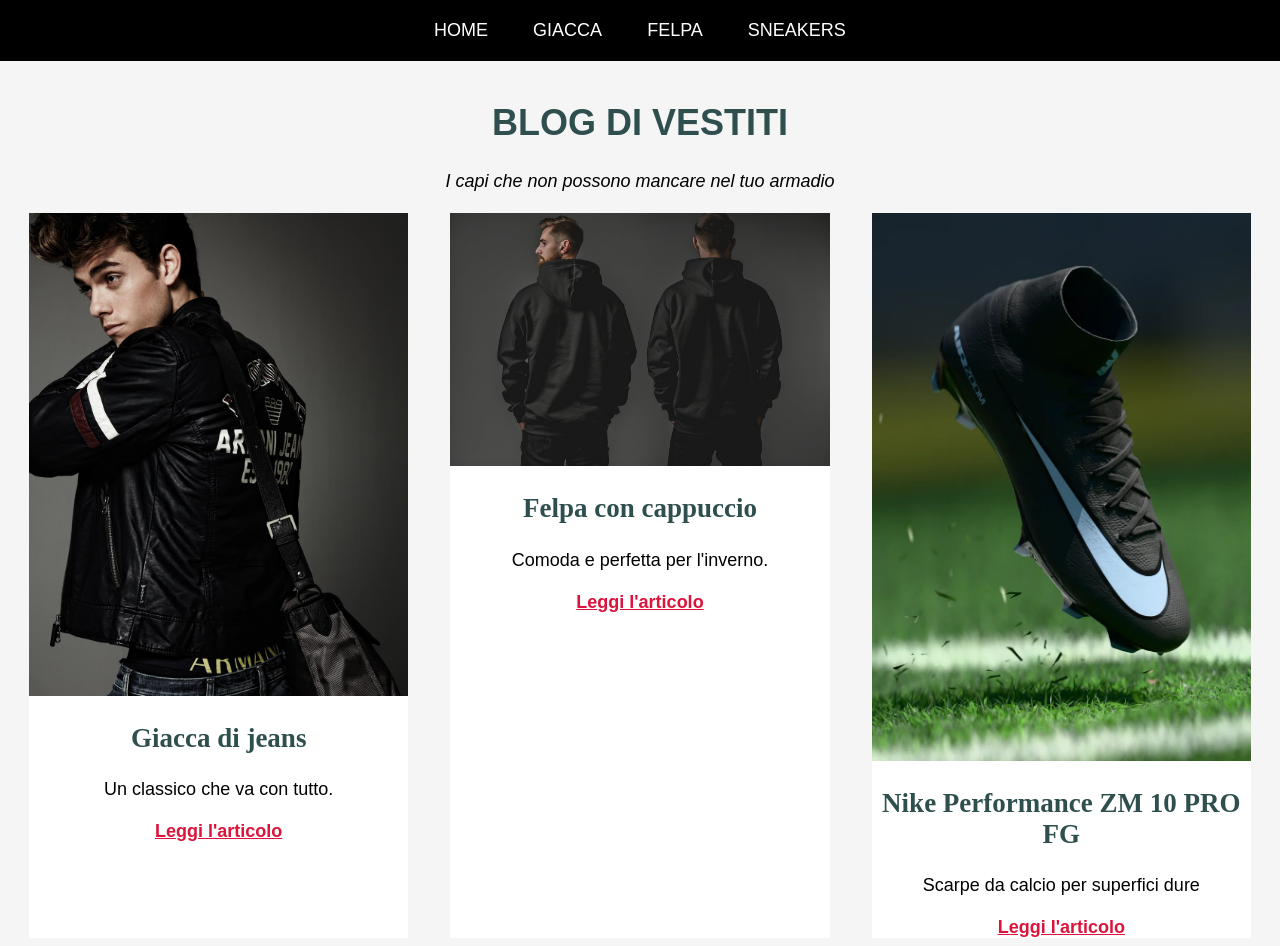
<file: index.html>
<!DOCTYPE html>
<html lang="en">
<head>
    <meta charset="UTF-8">
    <meta name="viewport" content="width=device-width, initial-scale=1.0">
    <title>Document</title>
    <link rel="stylesheet" href="style.css">
</head>
<body>
    <nav>
        <a href="index.html">Home</a>
        <a href="articolo1.html">Giacca</a>
        <a href="articolo2.html">Felpa</a>
        <a href="articolo3.html">Sneakers</a>
    </nav>

    <h1>Blog di Vestiti</h1>
    <p class="sottotitolo">I capi che non possono mancare nel tuo armadio</p>

    <div class="contenitore">

        <div class="card">
            <img src="giaccadipelle.jpg" alt="Giacca di jeans">
            <h2>Giacca di jeans</h2>
            <p>Un classico che va con tutto.</p>
            <a href="articolo1.html">Leggi l'articolo</a>
        </div>

        <div class="card">
            <img src="felpa.jpg" alt="Felpa con cappuccio">
            <h2>Felpa con cappuccio</h2>
            <p>Comoda e perfetta per l'inverno.</p>
            <a href="articolo2.html">Leggi l'articolo</a>
        </div>

        <div class="card">
            <img src="scarpe.png" alt="Sneakers bianche">
            <h2>Nike Performance ZM 10 PRO FG</h2>
            <p>Scarpe da calcio per superfici dure</p>
             <a href="articolo3.html">Leggi l'articolo</a>
        </div>

    </div>

</body>
</html>
</file>
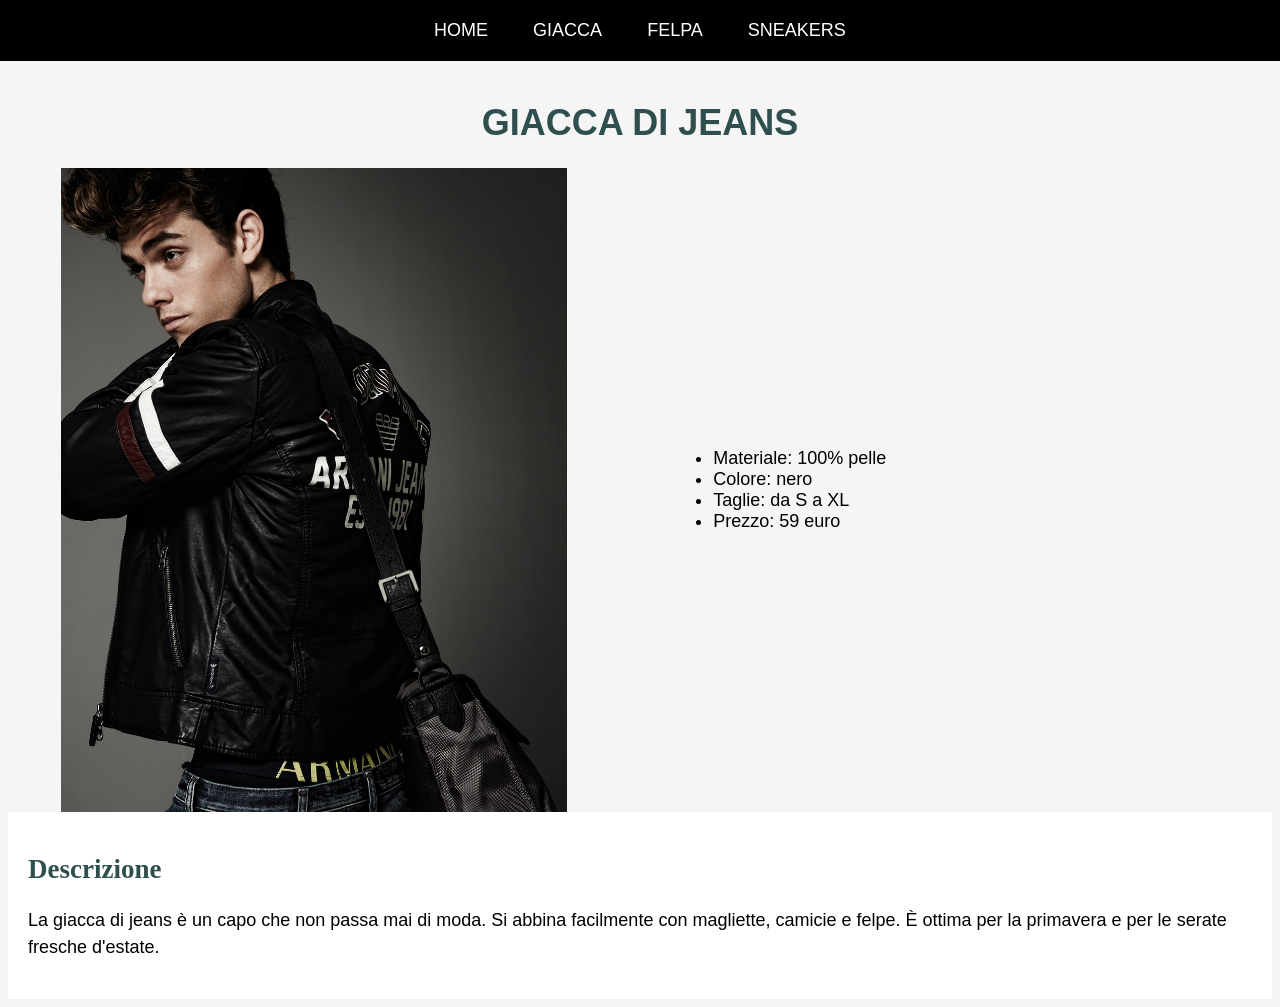
<file: articolo1.html>
<!DOCTYPE html>
<html lang="en">
<head>
    <meta charset="UTF-8">
    <meta name="viewport" content="width=device-width, initial-scale=1.0">
    <title>Document</title>
    <link rel="stylesheet" href="style.css">
</head>
<body>

<nav>
        <a href="index.html">Home</a>
        <a href="articolo1.html">Giacca</a>
        <a href="articolo2.html">Felpa</a>
        <a href="articolo3.html">Sneakers</a>
    </nav>

    <h1>Giacca di jeans</h1>

    <div class="articolo">
        <img src="giaccadipelle.jpg" alt="giaccadipelle.png">
        <ul>
            <li>Materiale: 100% pelle</li>
            <li>Colore: nero</li>
            <li>Taglie: da S a XL</li>
            <li>Prezzo: 59 euro</li>
        </ul>
    </div>

    <div class="descrizione">
        <h2>Descrizione</h2>
        <p>La giacca di jeans è un capo che non passa mai di moda. Si abbina facilmente con magliette, camicie e felpe. È ottima per la primavera e per le serate fresche d'estate.</p>
    </div>
    
</body>
</html>
</file>
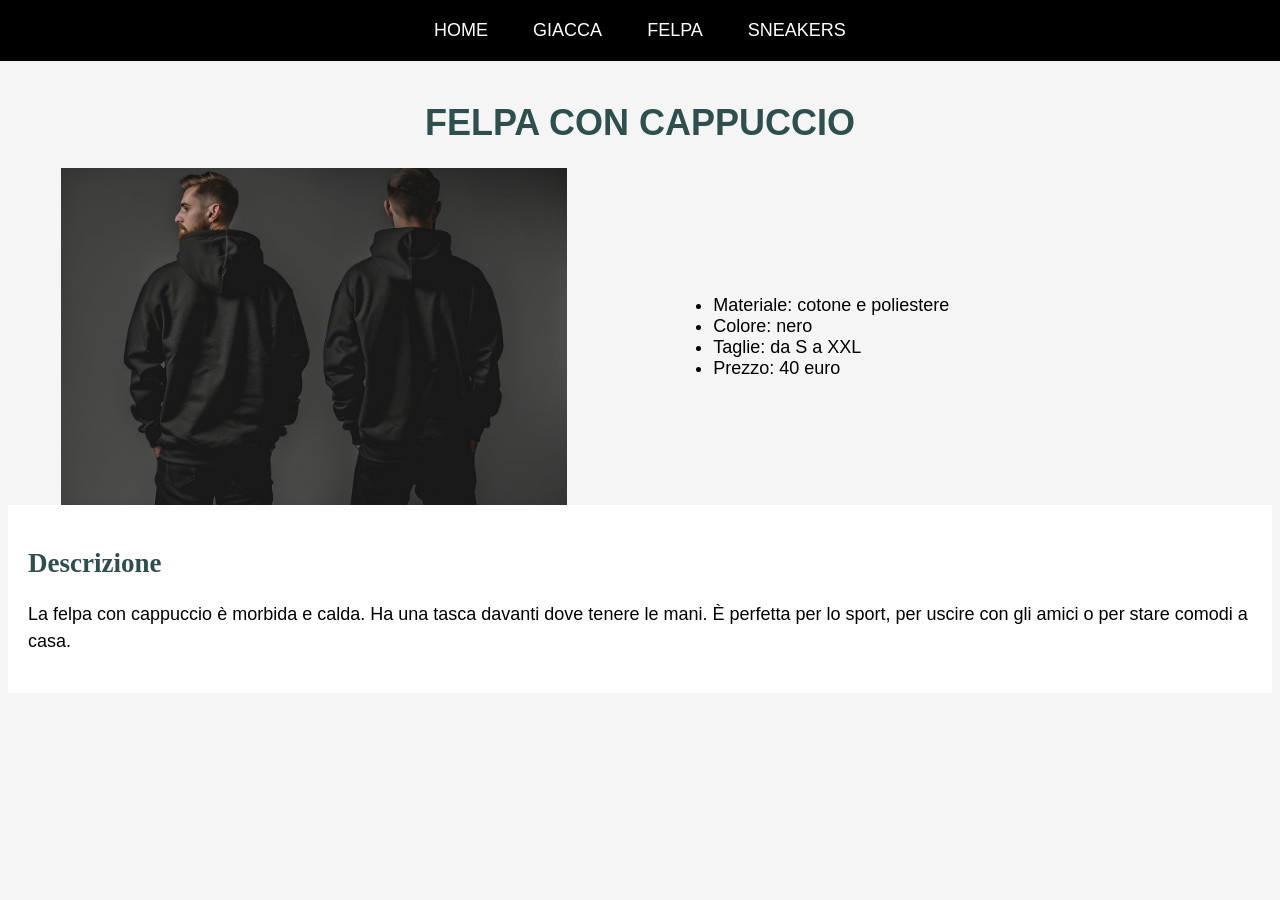
<file: articolo2.html>
<!DOCTYPE html>
<html lang="en">
<head>
    <meta charset="UTF-8">
    <meta name="viewport" content="width=device-width, initial-scale=1.0">
    <title>Document</title>
    <link rel="stylesheet" href="style.css">
</head>

<body>


    <nav>
        <a href="index.html">Home</a>
        <a href="articolo1.html">Giacca</a>
        <a href="articolo2.html">Felpa</a>
        <a href="articolo3.html">Sneakers</a>
    </nav>

    <h1>Felpa con cappuccio</h1>

    <div class="articolo">
        <img src="felpa.jpg" alt="Felpa con cappuccio">
        <ul>
            <li>Materiale: cotone e poliestere</li>
            <li>Colore: nero</li>
            <li>Taglie: da S a XXL</li>
            <li>Prezzo: 40 euro</li>
        </ul>
    </div>

    <div class="descrizione">
        <h2>Descrizione</h2>
        <p>La felpa con cappuccio è morbida e calda. Ha una tasca davanti dove tenere le mani. È perfetta per lo sport, per uscire con gli amici o per stare comodi a casa.</p>
    </div>


</body>
</html>
</file>
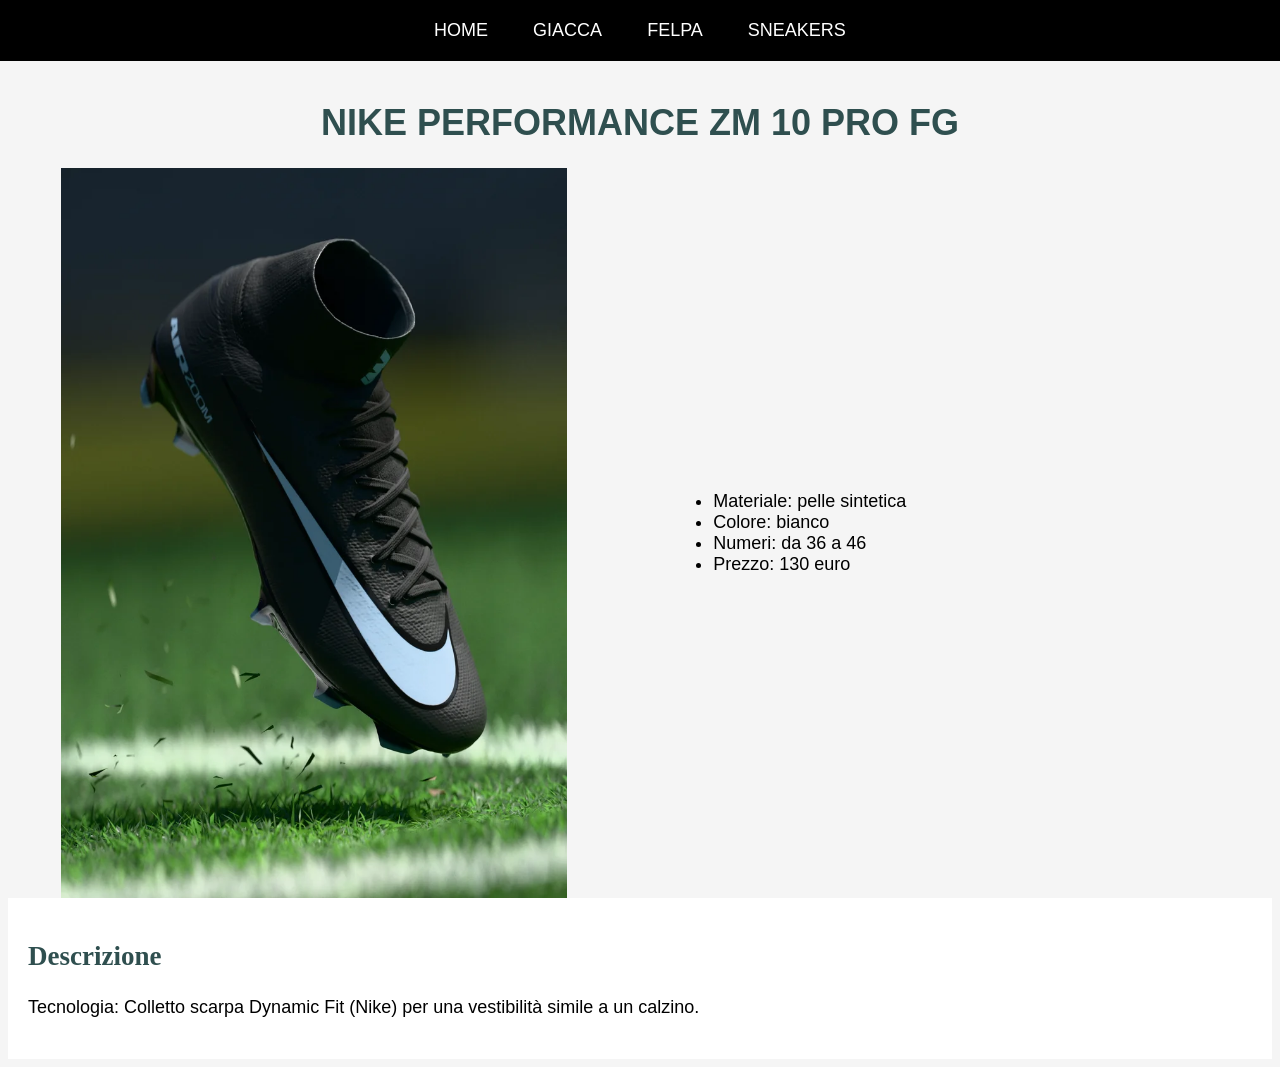
<file: articolo3.html>
<!DOCTYPE html>
<html lang="en">
<head>
    <meta charset="UTF-8">
    <meta name="viewport" content="width=device-width, initial-scale=1.0">
    <title>Nike Performance ZM 10 PRO FG</title>
    <link rel="stylesheet" href="style.css">
</head>
<body>
    <nav>
        <a href="index.html">Home</a>
        <a href="articolo1.html">Giacca</a>
        <a href="articolo2.html">Felpa</a>
        <a href="articolo3.html">Sneakers</a>
    </nav>
    
    <h1>Nike Performance ZM 10 PRO FG</h1>
    
    <div class="articolo">
        <img src="scarpe.png" alt="Nike Performance ZM 10 PRO FG">
        <ul>
            <li>Materiale: pelle sintetica</li>
            <li>Colore: bianco</li>
            <li>Numeri: da 36 a 46</li>
            <li>Prezzo: 130 euro</li>
        </ul>
    </div>
    
    <div class="descrizione">
        <h2>Descrizione</h2>
        <p>Tecnologia: Colletto scarpa Dynamic Fit (Nike) per una vestibilità simile a un calzino.</p>
    </body>
    </html>
</file>
<file: style.css>
/* selettori di elemento */
body {
    background-color: whitesmoke;
    font-family: Arial, sans-serif;
    font-size: 18px;
    padding-top: 70px; /* spazio per la navbar fissa */
}

h1 {
    text-align: center;
    text-transform: uppercase;
    color: darkslategray;
}

h2 {
    font-family: Georgia, serif;
    color: darkslategray;
}

p {
    line-height: 1.5;
}

img {
    width: 100%;
}

/* navbar fissa in alto */
nav {
    position: fixed;
    top: 0;
    left: 0;
    width: 100%;
    background-color: black;
    text-align: center;
}

nav a {
    color: white;
    text-decoration: none;
    text-transform: uppercase;
    display: inline-block;
    padding: 20px;
}

nav a:hover {
    background-color: crimson;
}

/* selettori di classe */
.sottotitolo {
    text-align: center;
    font-style: italic;
}

/* le 3 card una accanto all'altra */
.contenitore {
    display: flex;
    justify-content: space-around;
}

.card {
    background-color: white;
    width: 30%;
    text-align: center;
}

.card a {
    color: crimson;
    font-weight: bold;
}

/* pagina articolo: immagine a sinistra, lista a destra */
.articolo {
    display: flex;
    justify-content: space-around;
    align-items: center;
}

.articolo img {
    width: 40%;
}

.articolo ul {
    width: 40%;
}

.descrizione {
    background-color: white;
    padding: 20px;
}

/* responsive: sotto i 768px gli elementi vanno uno sotto l'altro */
@media (max-width: 768px) {
    .contenitore {
        flex-direction: column;
        align-items: center;
    }

    .card {
        width: 90%;
    }

    .articolo {
        flex-direction: column;
    }

    .articolo img {
        width: 90%;
    }

    .articolo ul {
        width: 90%;
    }

    nav a {
        padding: 10px;
        font-size: 14px;
    }

    body {
        padding-top: 50px;
    }
}
</file>
